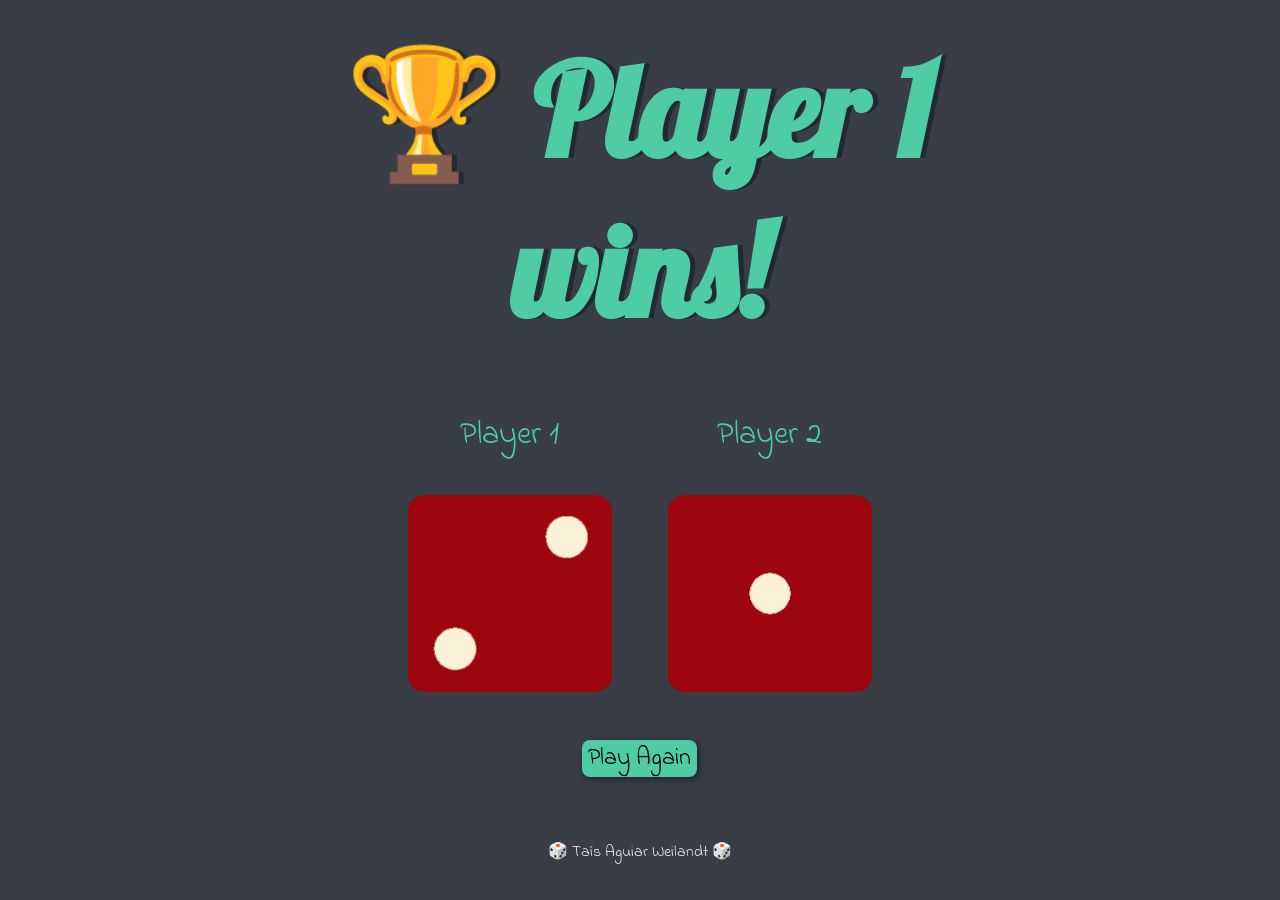
<file: index.html>
<!DOCTYPE html>
<html lang="en" dir="ltr">
  <head>
    <meta charset="utf-8" />
    <title>Dicee</title>
    <link rel="stylesheet" href="styles.css" />
    <link
      href="https://fonts.googleapis.com/css?family=Indie+Flower|Lobster"
      rel="stylesheet"
    />
  </head>
  <body onload="randomDice()">
    <div class="container">
      <h1>Refresh Me</h1>

      <div class="dice">
        <p>Player 1</p>
        <img class="img1" src="" />
      </div>

      <div class="dice">
        <p>Player 2</p>
        <img class="img2" src="" />
      </div>

      <div class="button">
        <button onclick="randomDice()">Play Again</button>
      </div>
    </div>


    <footer><a href=""https://tweilandt.github.io/"">🎲 Taís Aguiar Weilandt 🎲 </a></footer>

    <script src="dicee.js"></script>
  </body>
</html>
</file>
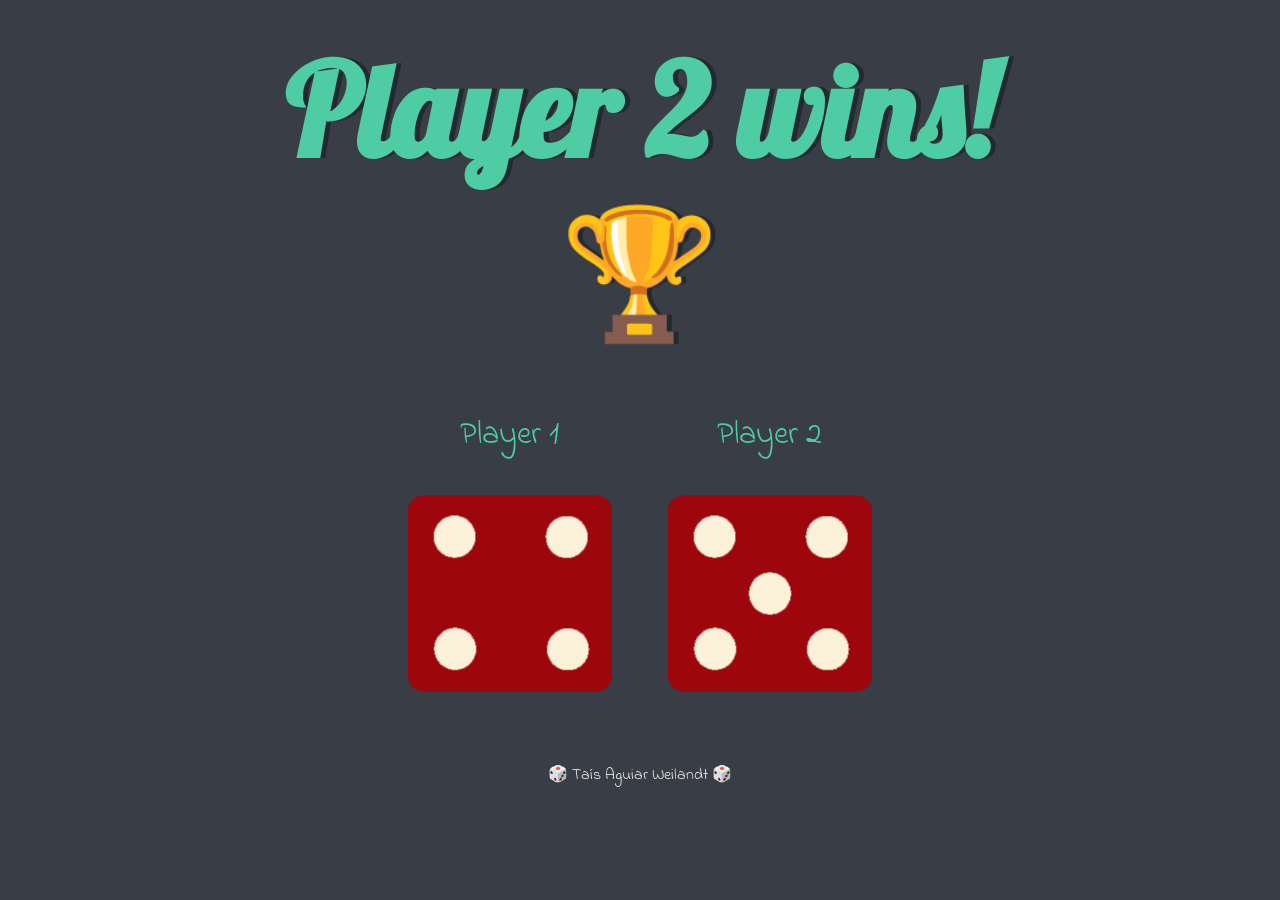
<file: dicee.html>
<!DOCTYPE html>
<html lang="en" dir="ltr">
  <head>
    <meta charset="utf-8" />
    <title>Dicee</title>
    <link rel="stylesheet" href="styles.css" />
    <link
      href="https://fonts.googleapis.com/css?family=Indie+Flower|Lobster"
      rel="stylesheet"
    />
  </head>
  <body onload="randomDice()">
    <div class="container">
      <h1>Refresh Me</h1>

      <div class="dice">
        <p>Player 1</p>
        <img class="img1" src="" />
      </div>

      <div class="dice">
        <p>Player 2</p>
        <img class="img2" src="" />
      </div>
    </div>

    <footer><a href=""https://tweilandt.github.io/"">🎲 Taís Aguiar Weilandt 🎲 </a></footer>

    <script src="dicee.js"></script>
  </body>
</html>
</file>
<file: styles.css>
.container {
  width: 70%;
  margin: auto;
  text-align: center;
}

.dice {
  text-align: center;
  display: inline-block;

}

body {
  background-color: #393E46;
}

h1 {
  margin: 30px;
  font-family: 'Lobster', cursive;
  text-shadow: 5px 0 #232931;
  font-size: 8rem;
  color: #4ECCA3;
}

p {
  font-size: 2rem;
  color: #4ECCA3;
  font-family: 'Indie Flower', cursive;
}

img {
  width: 80%;
}

button{
  font-size: 1.5rem;
  background-color: #4ECCA3;
  font-family: 'Indie Flower', cursive;
  color: black;
  border: none;
  border-radius: 8px;
  margin-top: 40px;
  box-shadow: 2px 2px 6px rgba(0, 0, 0, 0.515);
}

button:hover{
  transform: translate(3%, -5%);
  transition: transform 0.2s;
}

footer {
  margin-top: 5%;
  color: #EEEEEE;
  text-align: center;
  font-family: 'Indie Flower', cursive;

}

footer a{
  text-decoration: none;
  color: #EEEEEE;
}

footer a:hover{
  font-weight: bolder;
}
</file>
